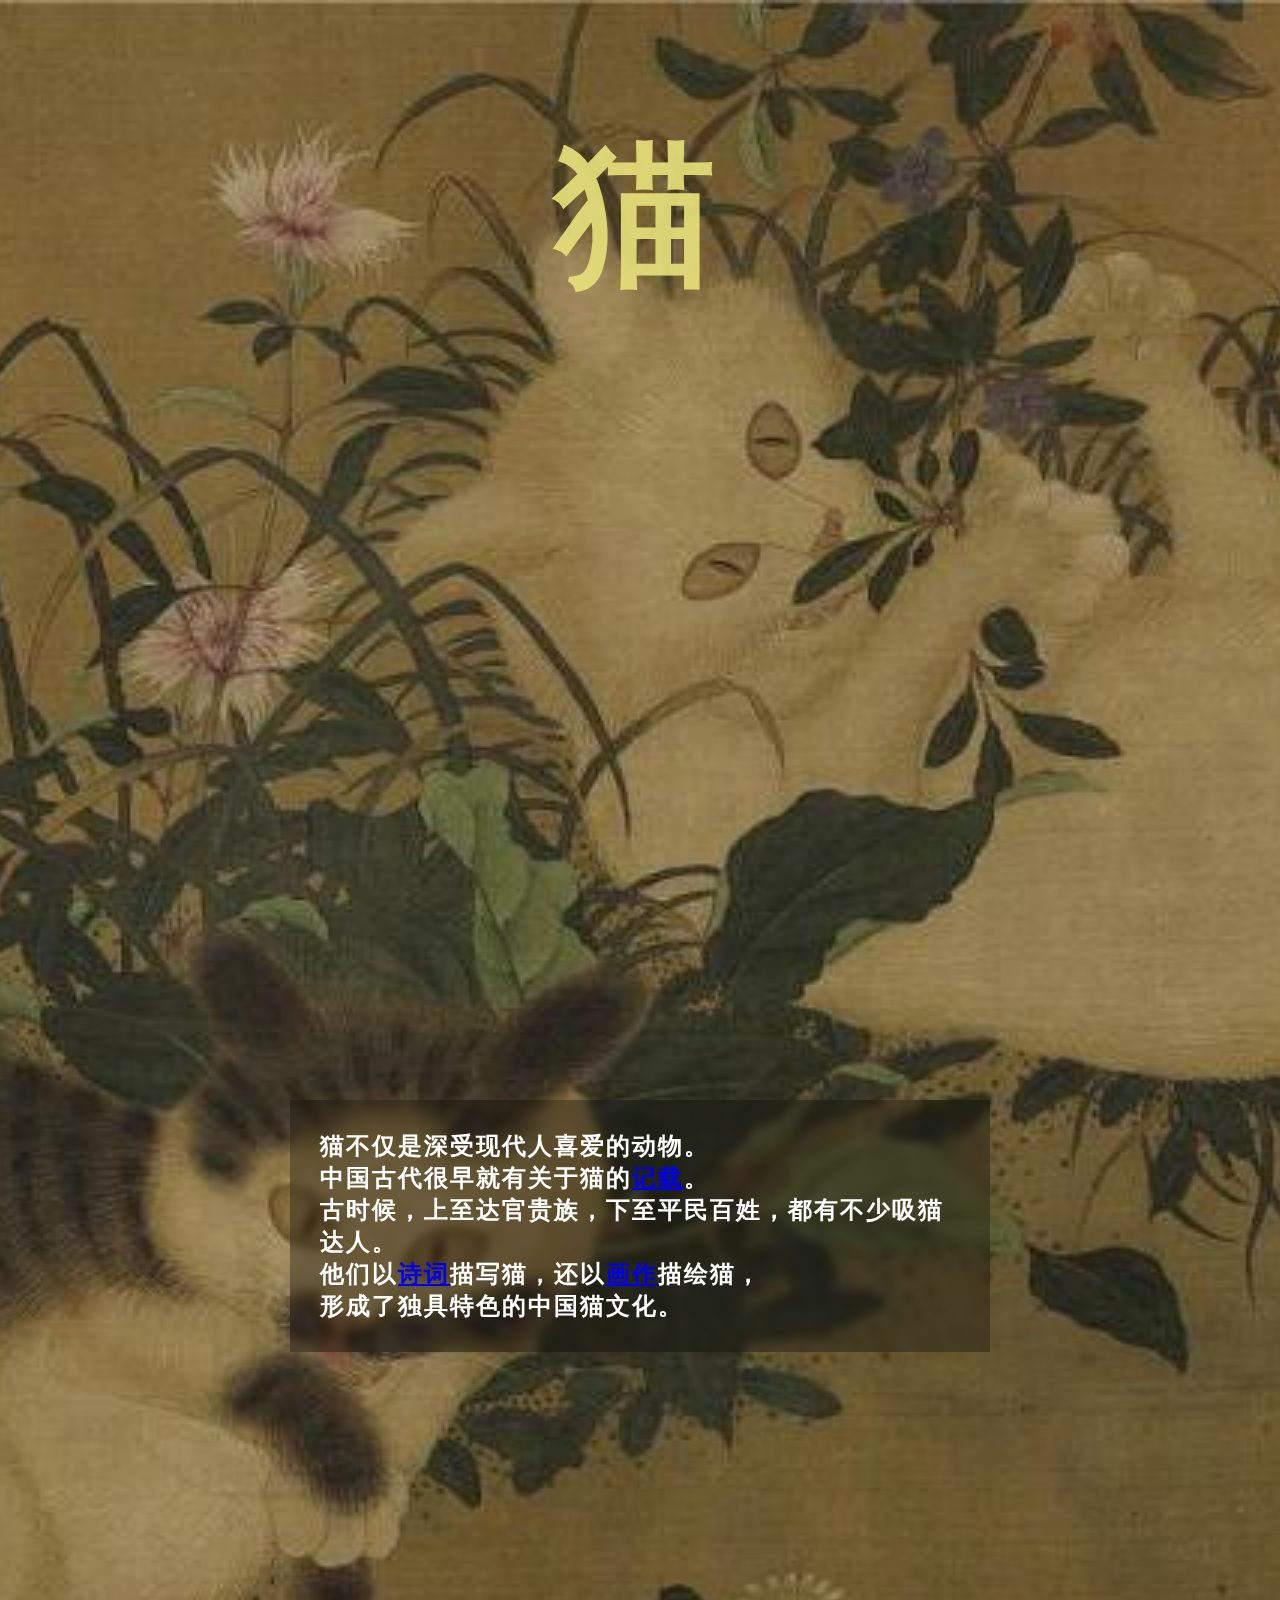
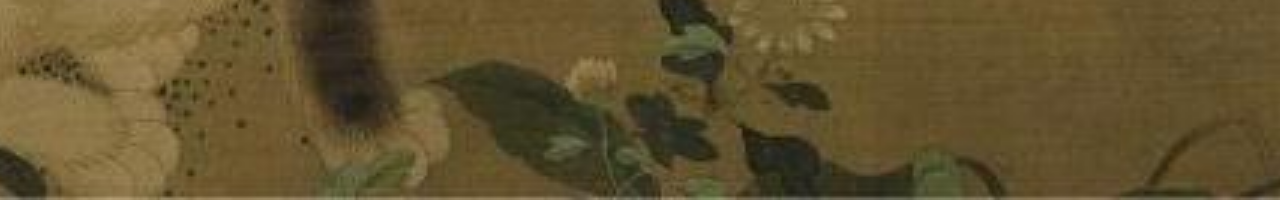
<file: index.html>
<!DOCTYPE html>
<html lang="en">

<head>
    <meta charset="UTF-8">
    <meta http-equiv="X-UA-Compatible" content="IE=edge">
    <meta name="viewport" content="width=device-width, initial-scale=1.0">
    <title>猫与古代中国·主页</title>
    <link rel="stylesheet" href="首页.css">
</head>

<body>
    <h1>猫</h1>
    <div class="background"><span>与古代中国</span></div>
    <h2>
        猫不仅是深受现代人喜爱的动物。<br/>
        中国古代很早就有关于猫的<a href="历史.html" target="_blank">记载</a>。<br/>
        古时候，上至达官贵族，下至平民百姓，都有不少吸猫达人。<br/>
        他们以<a href="诗画.html#诗作" target="_blank">诗词</a>描写猫，还以<a href="诗画.html#画作" target="_blank">画作</a>描绘猫，<br/>
        形成了独具特色的中国猫文化。
    </h2>

    <script>
        const background = document.querySelector(".background")

        document.addEventListener('scroll', () => {
            const scrollY = window.scrollY

            if (scrollY !== 0) {
                background.style.backgroundPosition = `calc(50% + ${scrollY}px) calc(50% + ${scrollY}px)`
            }else{
                background.style.backgroundPosition = ''
            }
        })
    </script>
</body>

</html>
</file>
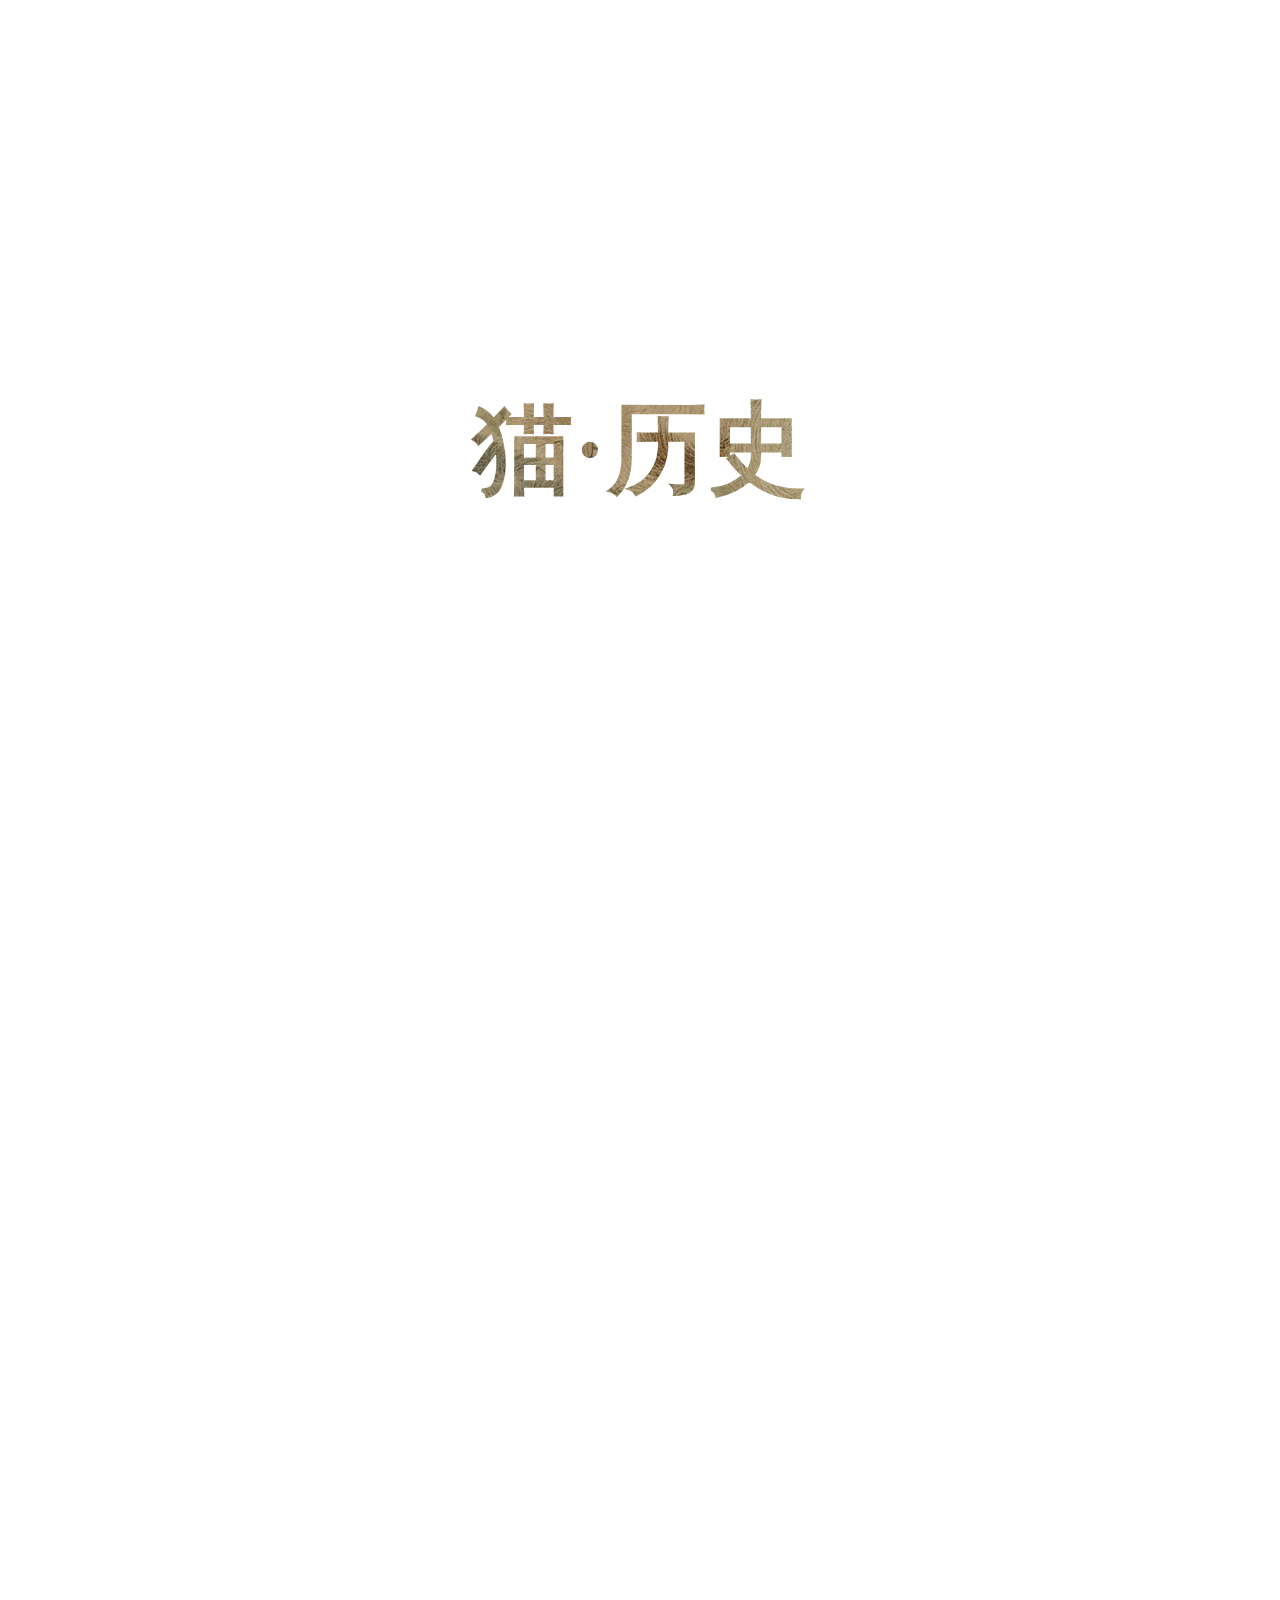
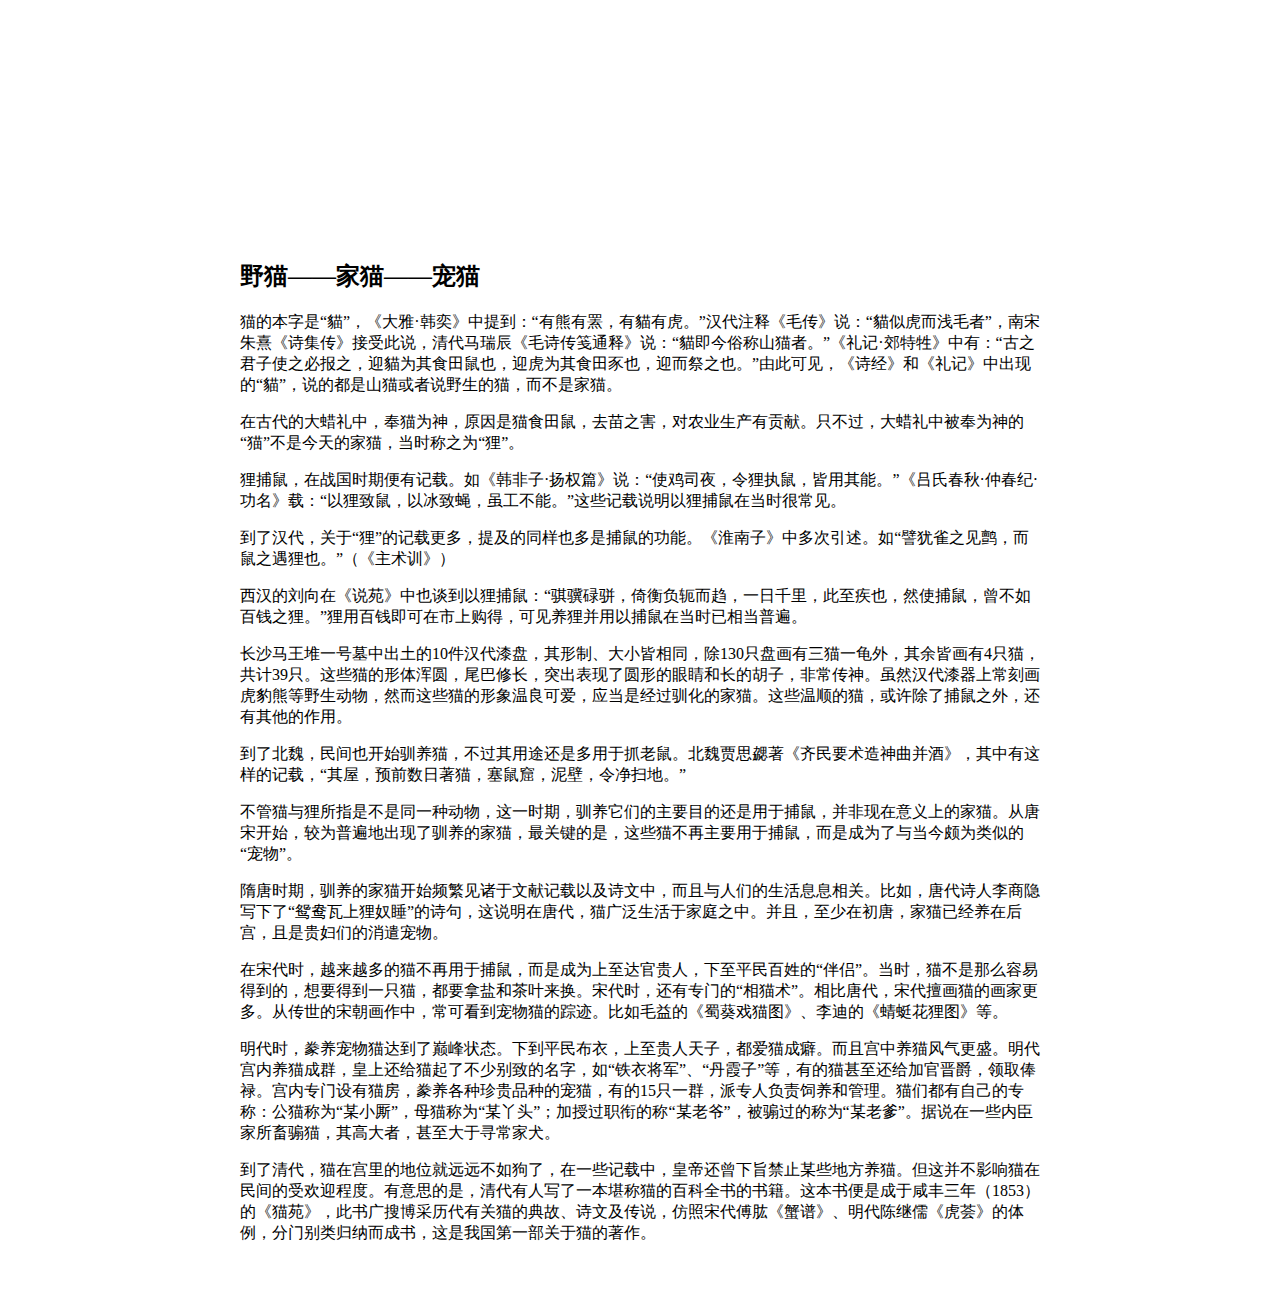
<file: 历史.html>
<!DOCTYPE html>
<html lang="en">

<head>
    <meta charset="UTF-8">
    <meta http-equiv="X-UA-Compatible" content="IE=edge">
    <meta name="viewport" content="width=device-width, initial-scale=1.0">
    <title>猫与古代中国·历史</title>
    <style>
        
                header {
            height: 200vh;
        }

        .container {
            clip: rect(0, auto, auto, 0);
            overflow: hidden;
            position: absolute;
            height: 100vh;
            left: 0;
            width: 100%;
        }

        .container_solid {
            background: white;
            top: 0;
        }

        .title_wrapper {
            position: fixed;
            display: block;
            margin: auto;
            width: 100%;
            top: 50%;
            transform: translateY(-50%);
        }

        .title_wrapper h1 {
            text-align: center;
            font-size: 100px;
            text-transform: uppercase;
            text-align: center;
            font-family: 'Fraunces', serif;
            font-weight: 900;
        }

        .container_solid .title_wrapper h1 {
            background: url("images/狸奴芳草卷.jpg");
            background-size: 100vw auto;
            background-position: center;
            -webkit-text-fill-color: transparent;
            -webkit-background-clip: text;
        }

        .container_image {
            background-image: url("images/狸奴芳草卷.jpg");
            background-size: 100vw auto;
            background-position: center;
            background-attachment: fixed;
            top: 100vh;
        }

        .container_image .title_wrapper h1 {
            color: white;
        }

        section {
            min-height: 100vh;
            padding: 2em;
            margin: auto;
            max-width: 800px;
        }
    </style>
</head>

<body>

    <header>
             <div class="container container_solid">
            <div class="title_wrapper">
                <h1>猫·历史</h1>
            </div>
        </div>
        <div class="container container_image" aria-hidden="true">
            <div class="title_wrapper">
                <h1>猫·历史</h1>
            </div>
        </div>
    </header>
    <section>
        <h2>野猫——家猫——宠猫</h2>
        <p>猫的本字是“貓”，《大雅·韩奕》中提到：“有熊有罴，有貓有虎。”汉代注释《毛传》说：“貓似虎而浅毛者”，南宋朱熹《诗集传》接受此说，清代马瑞辰《毛诗传笺通释》说：“貓即今俗称山猫者。”《礼记·郊特牲》中有：“古之君子使之必报之，迎貓为其食田鼠也，迎虎为其食田豕也，迎而祭之也。”由此可见，《诗经》和《礼记》中出现的“貓”，说的都是山猫或者说野生的猫，而不是家猫。
        </p>
        <p>
            在古代的大蜡礼中，奉猫为神，原因是猫食田鼠，去苗之害，对农业生产有贡献。只不过，大蜡礼中被奉为神的“猫”不是今天的家猫，当时称之为“狸”。
        </p>
        <p>狸捕鼠，在战国时期便有记载。如《韩非子·扬权篇》说：“使鸡司夜，令狸执鼠，皆用其能。”《吕氏春秋·仲春纪·功名》载：“以狸致鼠，以冰致蝇，虽工不能。”这些记载说明以狸捕鼠在当时很常见。</p>
        <p>到了汉代，关于“狸”的记载更多，提及的同样也多是捕鼠的功能。《淮南子》中多次引述。如“譬犹雀之见鹯，而鼠之遇狸也。”（《主术训》）</p>
        <p>西汉的刘向在《说苑》中也谈到以狸捕鼠：“骐骥碌骈，倚衡负轭而趋，一日千里，此至疾也，然使捕鼠，曾不如百钱之狸。”狸用百钱即可在市上购得，可见养狸并用以捕鼠在当时已相当普遍。</p>
        <p>长沙马王堆一号墓中出土的10件汉代漆盘，其形制、大小皆相同，除130只盘画有三猫一龟外，其余皆画有4只猫，共计39只。这些猫的形体浑圆，尾巴修长，突出表现了圆形的眼睛和长的胡子，非常传神。虽然汉代漆器上常刻画虎豹熊等野生动物，然而这些猫的形象温良可爱，应当是经过驯化的家猫。这些温顺的猫，或许除了捕鼠之外，还有其他的作用。</p>
        <p>到了北魏，民间也开始驯养猫，不过其用途还是多用于抓老鼠。北魏贾思勰著《齐民要术造神曲并酒》，其中有这样的记载，“其屋，预前数日著猫，塞鼠窟，泥壁，令净扫地。”</p>
        <p>不管猫与狸所指是不是同一种动物，这一时期，驯养它们的主要目的还是用于捕鼠，并非现在意义上的家猫。从唐宋开始，较为普遍地出现了驯养的家猫，最关键的是，这些猫不再主要用于捕鼠，而是成为了与当今颇为类似的“宠物”。</p>
        <p>隋唐时期，驯养的家猫开始频繁见诸于文献记载以及诗文中，而且与人们的生活息息相关。比如，唐代诗人李商隐写下了“鸳鸯瓦上狸奴睡”的诗句，这说明在唐代，猫广泛生活于家庭之中。并且，至少在初唐，家猫已经养在后宫，且是贵妇们的消遣宠物。</p>
        <p>在宋代时，越来越多的猫不再用于捕鼠，而是成为上至达官贵人，下至平民百姓的“伴侣”。当时，猫不是那么容易得到的，想要得到一只猫，都要拿盐和茶叶来换。宋代时，还有专门的“相猫术”。相比唐代，宋代擅画猫的画家更多。从传世的宋朝画作中，常可看到宠物猫的踪迹。比如毛益的《蜀葵戏猫图》、李迪的《蜻蜓花狸图》等。</p>
        <p>明代时，豢养宠物猫达到了巅峰状态。下到平民布衣，上至贵人天子，都爱猫成癖。而且宫中养猫风气更盛。明代宫内养猫成群，皇上还给猫起了不少别致的名字，如“铁衣将军”、“丹霞子”等，有的猫甚至还给加官晋爵，领取俸禄。宫内专门设有猫房，豢养各种珍贵品种的宠猫，有的15只一群，派专人负责饲养和管理。猫们都有自己的专称：公猫称为“某小厮”，母猫称为“某丫头”；加授过职衔的称“某老爷”，被骟过的称为“某老爹”。据说在一些内臣家所畜骟猫，其高大者，甚至大于寻常家犬。</p>
        <p>到了清代，猫在宫里的地位就远远不如狗了，在一些记载中，皇帝还曾下旨禁止某些地方养猫。但这并不影响猫在民间的受欢迎程度。有意思的是，清代有人写了一本堪称猫的百科全书的书籍。这本书便是成于咸丰三年（1853）的《猫苑》，此书广搜博采历代有关猫的典故、诗文及传说，仿照宋代傅肱《蟹谱》、明代陈继儒《虎荟》的体例，分门别类归纳而成书，这是我国第一部关于猫的著作。</p>
    </section>
</body>

</html>
</file>
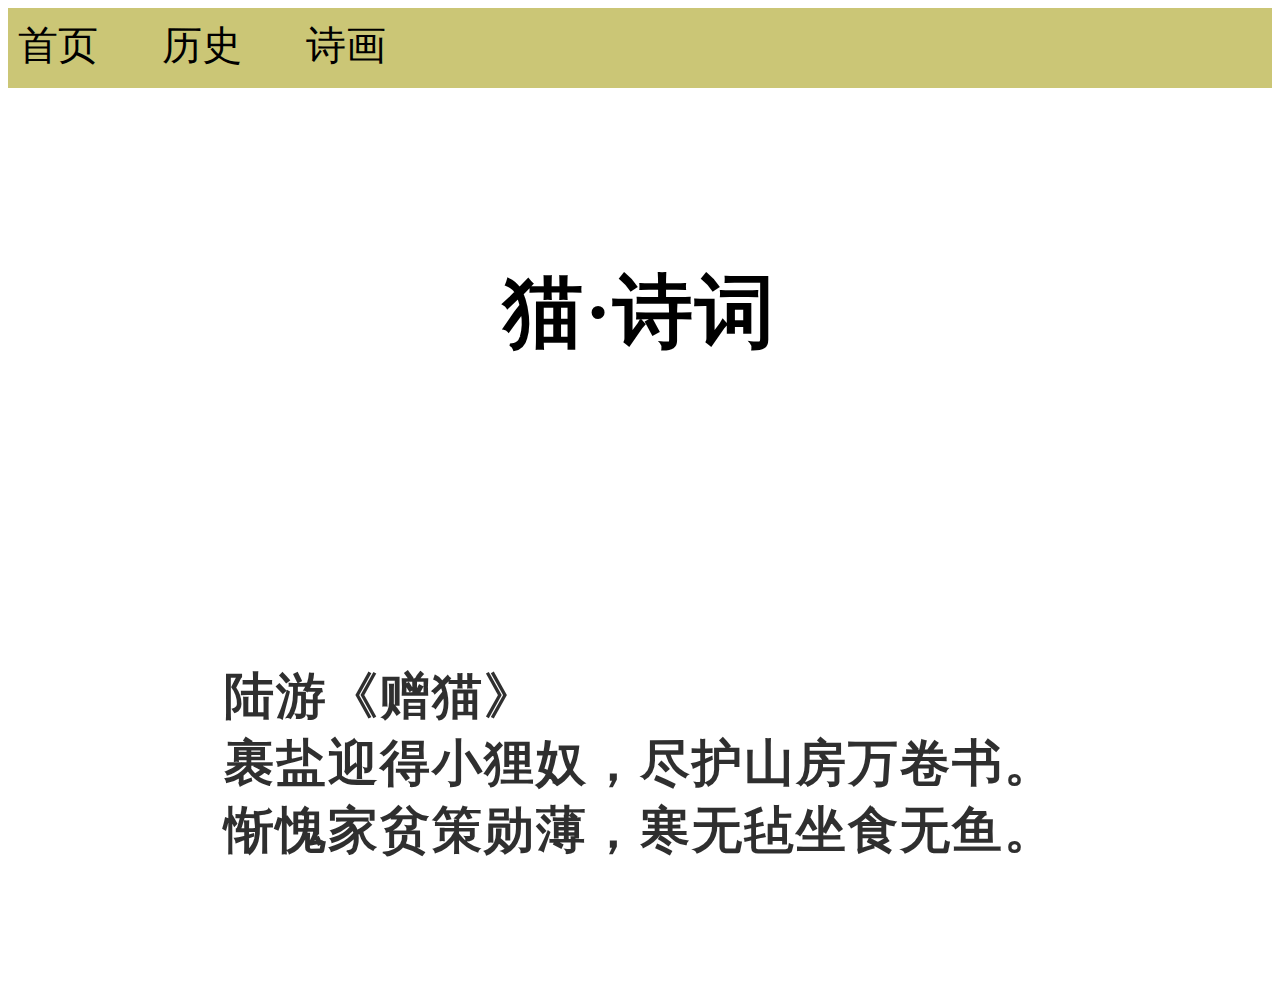
<file: 诗画.html>
<!DOCTYPE html>
<html lang="en">

<head>
    <meta charset="UTF-8">
    <meta http-equiv="X-UA-Compatible" content="IE=edge">
    <meta name="viewport" content="width=, initial-scale=1.0">
    <title>猫与古代中国·诗画</title>
</head>
<style>
    .navbar {
    background-color: #c7c16aeb;
    padding: 10px;
    height: 60px
}

.nav-list {
    list-style: none;
    margin: 0;
    padding: 0;
}

.nav-list li {
    display: inline;
    margin-right: 60px;
}

.nav-list li a {
    color: #000000;
    text-decoration: none;
    font-size: 40px;
}

.nav-list li a:hover {
    color: #ffffff;
}

    div {
        padding: 0;
        margin: 0;
    }
    .shell{
        height: 100vh;
        overflow-x: hidden;
        perspective: 3px;
    }
    .shell div{
        position: relative;
        display: flex;
        justify-content: center;
        align-items: center;
        font-style: 30px;
        letter-spacing: 2px;
    }
    .image{
        transform: translateZ(-1px) scale(1.6);
        background-size: cover;
        height: 100vh;
        z-index: -1;
    }
    .text{
        height: 50vh;
        background-color: #fff;
    }
    .text h1{
        color: #000;
        font-size: 80px;
    }
    .text h2{
        color: #1d1d1deb;
        font-size: 50px;
    }
    .heading{
        z-index: -1;
        transform: translateY(-30vh) translateZ(1px);
        color: #fff;
        font-size: 30px;
    }
</style>

<body>
    <nav class="navbar">
        <ul class="nav-list">
                <li><a href="index.html">首页</a></li>
                <li><a href="历史.html">历史</a></li>
                <li><a href="诗画.html">诗画</a></li>
            </ul>
        </nav>

    <div class="shell">
            <div class="text">
                <h1 id="诗词">猫·诗词</h1>
            </div>
            <div class="text">
                <h2>陆游《赠猫》<br/>
                    裹盐迎得小狸奴，尽护山房万卷书。<br/>
                    惭愧家贫策勋薄，寒无毡坐食无鱼。
                </h2>
            </div>
            <div class="text">
                <h2>陆游《十一月四日风雨大作》<br/>
                    风卷江湖雨暗村，四山声作海涛翻。<br/>
                    溪柴火软蛮毡暖，我与狸奴不出门。
            </h2>
            </div>
            <div class="text">
                <h2>林逋《猫儿》<br/>
                    纤钩时得小溪鱼，饱卧花阴兴有余。<br/>
                    自是鼠嫌贫不到，莫惭尸素在吾庐。
            </h2>
            </div>
            <div class="text">
                <h2>胡仲弓《睡猫》<br/>
                    瓶中斗粟鼠窃尽，床上狸奴睡不知。<br/>
                    无奈家人犹爱护，买鱼和饭养如儿。
            </h2>
            </div>
            <div class="text">
                <h2>释云岫《悼猫儿》<br/>
                    亡却花奴似子同，三年伴我寂寥中。<br/>
                    有棺葬在青山脚，犹欠镌碑树汝功。
            </h2>
            </div>
            <div class="text">
                <h2>黄庭坚《谢周文之送猫儿》<br/>
                    养得狸奴立战功，将军细柳有家风。<br/>
                    一箪未厌鱼餐薄，四壁当令鼠穴空。
            </h2>
            </div>
            <div class="text">
                <h2>刘仲尹《不出》<br/>
                    好诗读罢倚团蒲，唧唧铜瓶沸地炉。<br/>
                    天气稍寒吾不出，氍毹分坐与狸奴。
            </h2>
            </div>
            <div class="text">
                <h2>袁华《狸奴窥蝶图》<br/>
                    黑睛如线午风清，贾勇潜身势不惊。<br/>
                    莫向花阴窥蛱蝶，街头鼠辈政从衡。
            </h2>
            </div>
            <div class="text">
                <h2>秦观《蝶恋花》<br/>
                    拂拭菱花看宝镜。<br/>
                    玉指纤纤，捻唾撩云鬓。<br/>
                    闲折海榴过翠径。雪猫戏扑风花影。
            </h2>
            </div>
            <div class="text">
                <h2>王璐卿《浣溪沙》<br/>
                    闲把鸳针穿蝶翅，戏抛绳拂引狸奴。<br/>
                    昼长挨得绣功夫。
            </h2>
            </div>
            <div class="text">
                <h2>郑文焯《鹧鸪天》<br/>
                    寒事早，恋清尊。狸奴长伴夜毡温。<br/>
                </h2>
            </div>

        <div class="text">
            <h1 id="画作">猫·画作</h1>
        </div>

        <div class="image" style="background-image: url('images/富贵花狸图.jpg"></div>
        <div class="heading">
            <h1>《富贵花狸图》</h1>
        </div>
        
        <div class="text">
            <h1></h1>
        </div>

        <div class="image" style="background-image: url('images/猫竹图.jpg');"></div>
        <div class="heading">
            <h1>《猫竹图》</h1>
        </div>

        <div class="text">
            <h1></h1>
        </div>

        <div class="image" style="background-image: url('images/游猫图.jpg');"></div>
        <div class="heading">
            <h1>《游猫图》</h1>
        </div>

        <div class="text">
            <h1></h1>
        </div>

        <div class="image" style="background-image: url('images/戏猫图.jpg');"></div>
        <div class="heading">
            <h1>《戏猫图》</h1>
        </div>

        <div class="text">
            <h1></h1>
        </div>

        <div class="image" style="background-image: url('images/狸奴芳草卷.jpg');"></div>
        <div class="heading">
            <h1>《狸奴芳草卷》</h1>
        </div>

    </div>
</body>

</html>
</file>
<file: 首页.css>
html,
body {
    margin: 0;
    padding: 0;
    height: 200vh;
    overflow-x: hidden;
}

.background {
    background-image: url("images/背景-五狸奴图卷.jpg");
    background-size: cover;
    background-position: 50% 50%;
    height: 200vh;
    font: 700 10rem '';
    line-height: 130vh;
    -webkit-background-clip: text;
    -webkit-text-fill-color: transparent;
    position: relative;
    text-align: center;
    overflow: hidden;
}

.background::before {
    content: '';
    background-size: cover;
    background-image: inherit;
    background-position: 50% 50%;
    position: absolute;
    top: 0;
    left: 0;
    bottom: 0;
    right: 0;
    z-index: -99;
}

h1 {
    position: absolute;
    text-align: center;
    width: 100%;
    letter-spacing: 10px;
    color: #e6df7beb;
    font-size: 10rem;
    filter: blur(0.5px)
}

h2 {
    position: absolute;
    letter-spacing: 2px;
    top: 120vh;
    width: 50%;
    color: #fff;
    left: 50%;
    transform: translateX(-50%);
    padding: 30px;
    background-color: rgba(0, 0, 0, .3);
    backdrop-filter: blur(5px);
}
</file>
